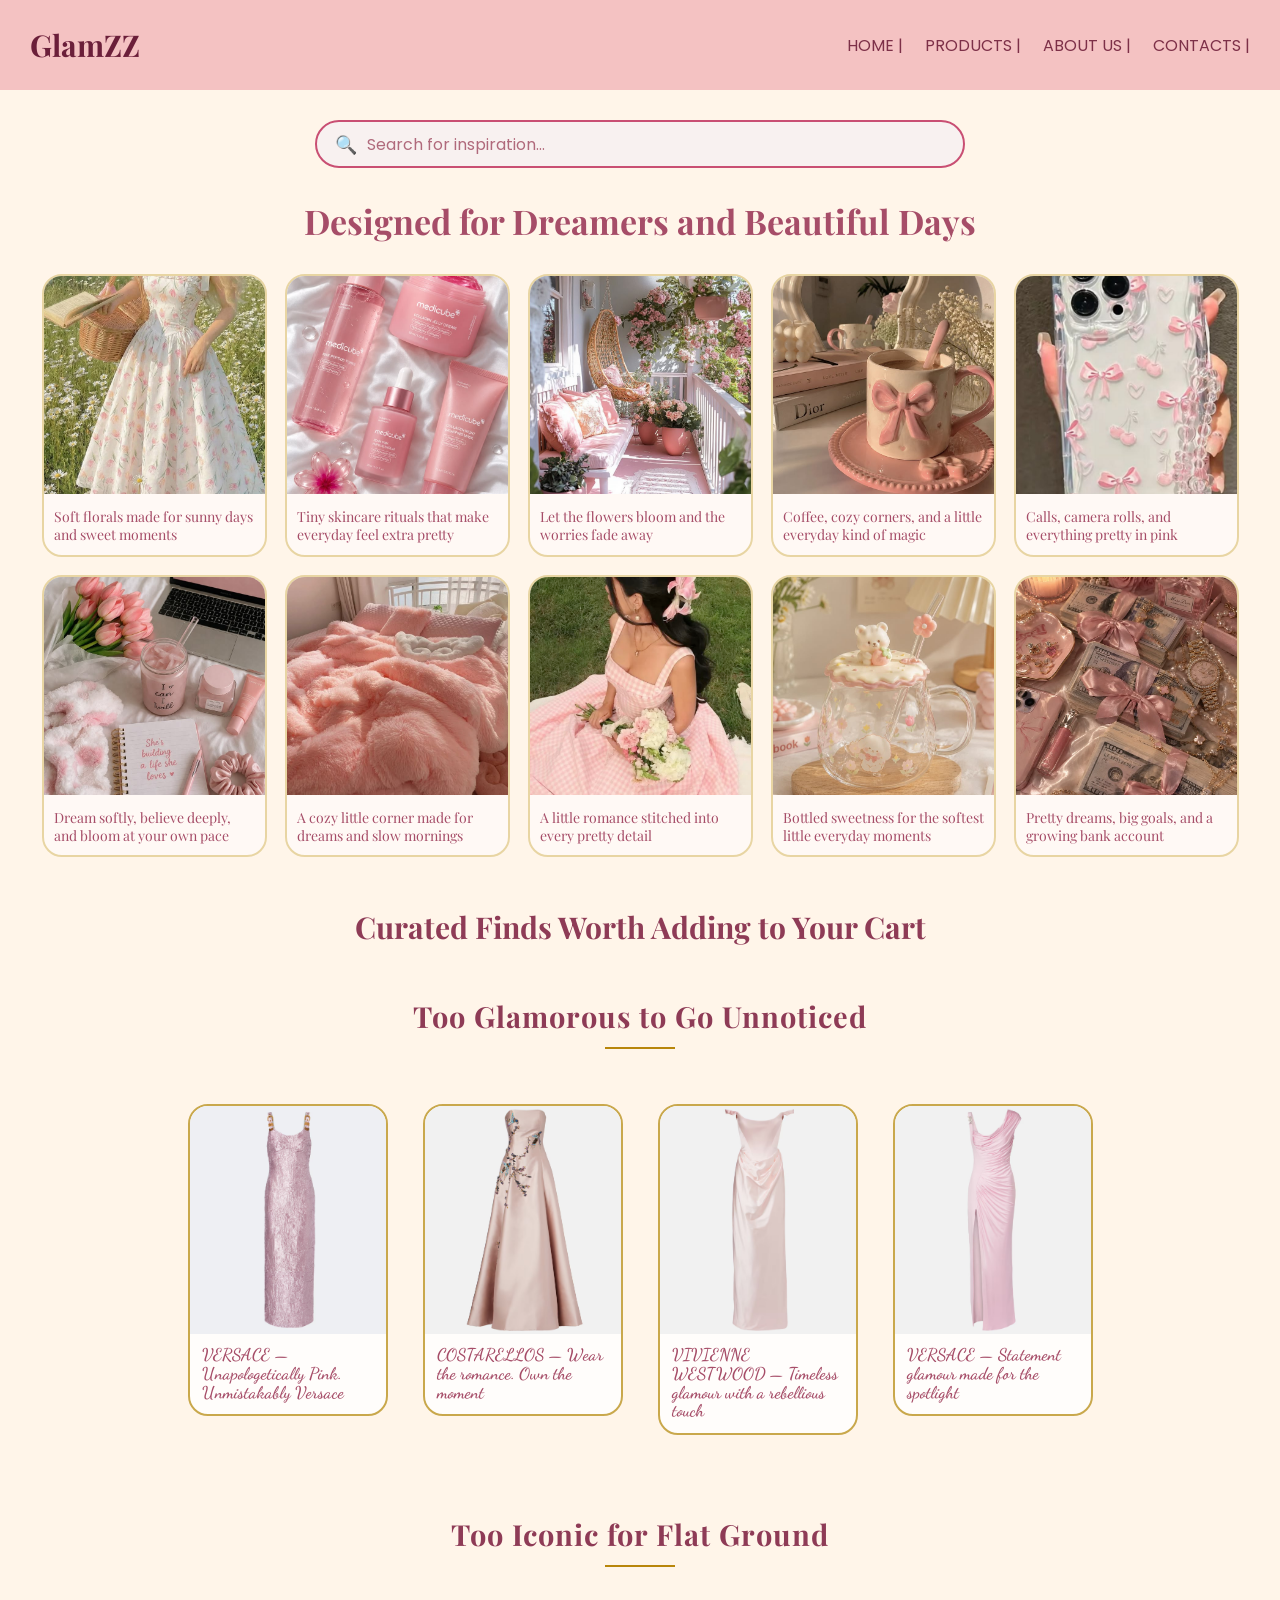
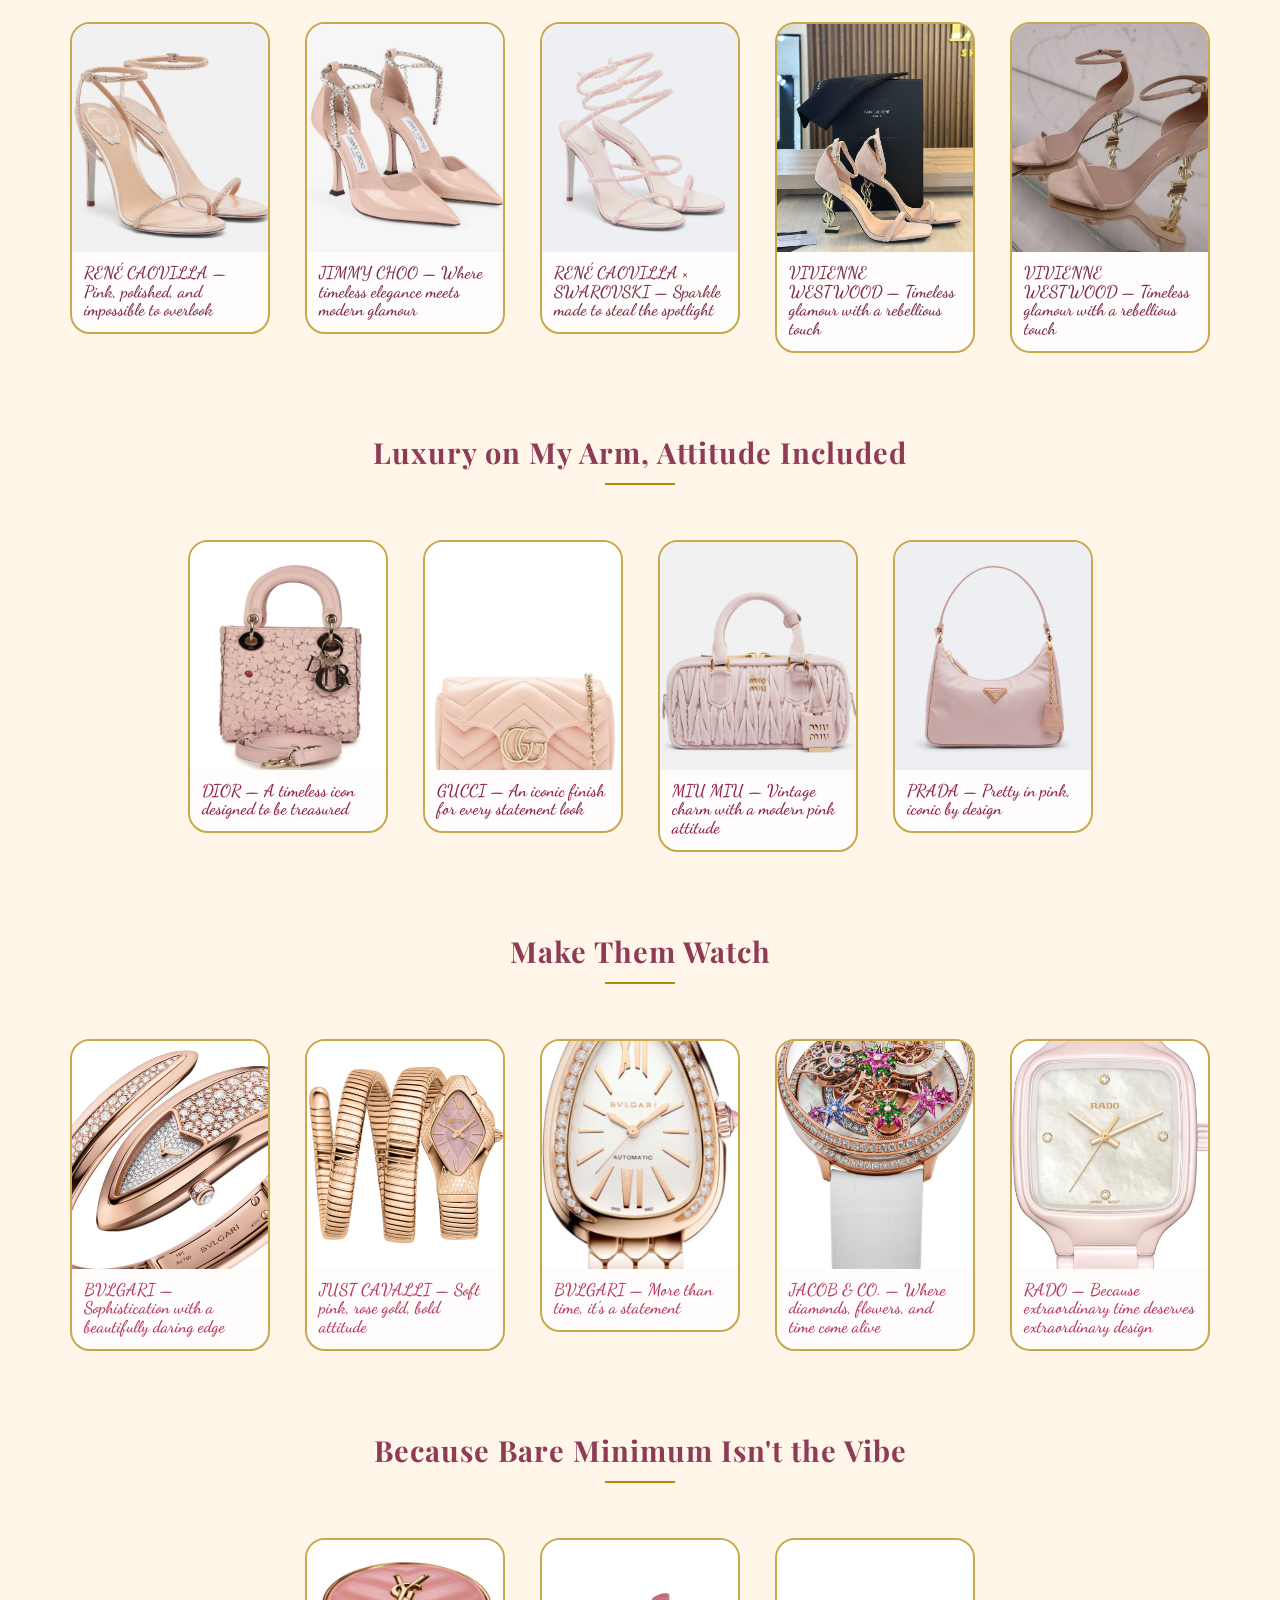
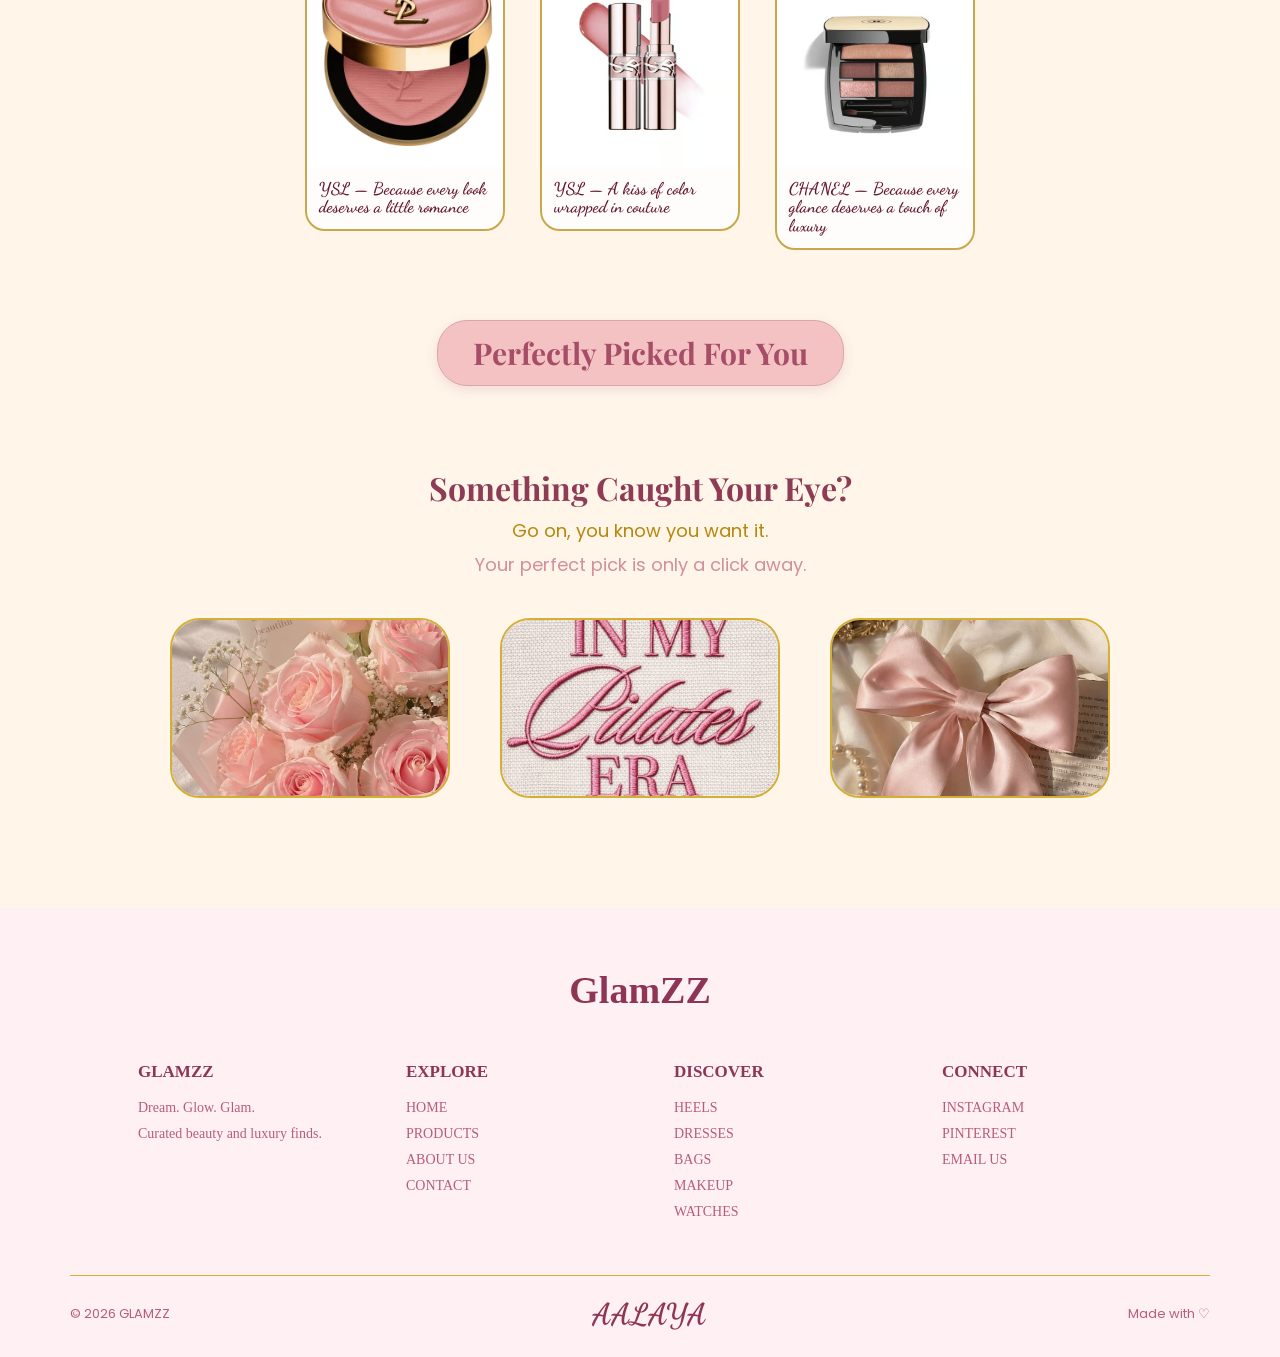
<file: index.html>
<!DOCTYPE html>
<html lang="en">

<head>
    <meta name="google-site-verification" content="qzleORcAEXyq2vEWY7UtbXTJsy2QsB6OEEQUpYZFQAw" />
    <meta charset="UTF-8">
    <meta name="viewport" content="width=device-width, initial-scale=1.0">

    <title>GlamZZ</title>

    <link rel="stylesheet" href="style.css">

    <link href="https://fonts.googleapis.com/css2?family=Playfair+Display:wght@400;600;700;900&family=Dancing+Script:wght@400;500;600;700&family=Allura&family=Bodoni+Moda:opsz,wght@6..96,700;6..96,900&family=Poppins:wght@300;400;500&display=swap" rel="stylesheet">
</head>

<body>

    <!-- NAVIGATION -->

    <div class="header">

        <nav>

            <h2>GlamZZ</h2>

            <ul>
                <li>HOME |</li>
                <li>PRODUCTS |</li>
                <li>ABOUT US |</li>
                <li>CONTACTS |</li>
            </ul>

        </nav>

    </div>


    <!-- SEARCH -->

    <div class="search-bar">

        <span>🔍</span>

        <input type="text" placeholder="Search for inspiration...">

    </div>


    <!-- MAIN HEADING -->

    <div class="heading">

        <h1>Designed for Dreamers and Beautiful Days</h1>

    </div>


    <!-- INSPIRATION IMAGES -->

    <div class="picture">

        <div class="one">
            <img src="images/1copy.jpeg">
            <p>Soft florals made for sunny days and sweet moments</p>
        </div>

        <div class="two">
            <img src="images/2 copy.jpeg">
            <p>Tiny skincare rituals that make everyday feel extra pretty</p>
        </div>

        <div class="three">
            <img src="images/3 copy.jpeg">
            <p>Let the flowers bloom and the worries fade away</p>
        </div>

        <div class="four">
            <img src="images/4 copy.jpeg">
            <p>Coffee, cozy corners, and a little everyday kind of magic</p>
        </div>

        <div class="five">
            <img src="images/5 copy.jpeg">
            <p>Calls, camera rolls, and everything pretty in pink</p>
        </div>

        <div class="six">
            <img src="images/9 copy.jpeg">
            <p>Dream softly, believe deeply, and bloom at your own pace</p>
        </div>

        <div class="seven">
            <img src="images/11 copy.jpeg">
            <p>A cozy little corner made for dreams and slow mornings</p>
        </div>

        <div class="eigth">
            <img src="images/12 copy.jpeg">
            <p>A little romance stitched into every pretty detail</p>
        </div>

        <div class="nine">
            <img src="images/13 copy.jpeg">
            <p>Bottled sweetness for the softest little everyday moments</p>
        </div>

        <div class="ten">
            <img src="images/16 copy.jpeg">
            <p>Pretty dreams, big goals, and a growing bank account</p>
        </div>

    </div>


    <!-- PRODUCT INTRO -->

    <div class="product-title">

        <h2>Curated Finds Worth Adding to Your Cart</h2>

    </div>


    <!-- ==================== DRESSES ==================== -->

    <h2 class="category-heading">
        Too Glamorous to Go Unnoticed
    </h2>


    <div class="purchase">


        <div class="product-card dress-card">

            <a href="https://www.mytheresa.com/int/en/women/versace-cady-satin-gown-pink-p01196002?dplink=true&utm_source=sea_pla&utm_medium=google&utm_campaign=google_sea">

                <img src="images/m11 copy.avif">

                <h4>
                    VERSACE — Unapologetically Pink. Unmistakably Versace
                </h4>

            </a>

        </div>


        <div class="product-card dress-card">

            <a href="https://www.mytheresa.com/int/en/women/costarellos-mavia-embellished-bustier-gown-pink-p01172742">

                <img src="images/m12 copy.avif">

                <h4>
                    COSTARELLOS — Wear the romance. Own the moment
                </h4>

            </a>

        </div>


        <div class="product-card dress-card">

            <a href="https://www.mytheresa.com/int/en/women/vivienne-westwood-satin-bustier-gown-pink-p01045797">

                <img src="images/m13 copy.avif">

                <h4>
                    VIVIENNE WESTWOOD — Timeless glamour with a rebellious touch
                </h4>

            </a>

        </div>


        <div class="product-card dress-card">

            <a href="https://www.mytheresa.com/int/en/women/versace-draped-one-shoulder-ruched-gown-pink-p01129219">

                <img src="images/m15 copy.avif">

                <h4>
                    VERSACE — Statement glamour made for the spotlight
                </h4>

            </a>

        </div>

    </div>



    <!-- ==================== HEELS ==================== -->

    <h2 class="category-heading">
        Too Iconic for Flat Ground
    </h2>


    <div class="heels">


        <div class="product-card heels-card">

            <a href="https://www.mytheresa.com/int/en/women/rene-caovilla-ellabrita-embellished-sandals-pink-p01188263">

                <img src="images/m16.avif">

                <h4>
                    RENÉ CAOVILLA — Pink, polished, and impossible to overlook
                </h4>

            </a>

        </div>


        <div class="product-card heels-card">

            <a href="https://luxe.ajio.com/jimmy-choo-stevie-100-patent-leather-pumps/p/410506576_110007">

                <img src="images/m17.webp">

                <h4>
                    JIMMY CHOO — Where timeless elegance meets modern glamour
                </h4>

            </a>

        </div>


        <div class="product-card heels-card">

            <a href="https://www.mytheresa.com/int/en/women/rene-caovilla-x-swarovski-cleo-embellished-leather-sandals-pink-p01224748">

                <img src="images/m18.avif">

                <h4>
                    RENÉ CAOVILLA × SWAROVSKI — Sparkle made to steal the spotlight
                </h4>

            </a>

        </div>


        <div class="product-card heels-card">

            <a href="https://www.ysl.com/en-en/ca/shop-women/shoes">

                <img src="images/m7.jpeg">

                <h4>
                    VIVIENNE WESTWOOD — Timeless glamour with a rebellious touch
                </h4>

            </a>

        </div>


        <div class="product-card heels-card">

            <a href="https://www.ysl.com/en-en/ca/shop-women/shoes">

                <img src="images/m8.jpeg">

                <h4>
                    VIVIENNE WESTWOOD — Timeless glamour with a rebellious touch
                </h4>

            </a>

        </div>

    </div>



    <!-- ==================== BAGS ==================== -->

    <h2 class="category-heading">
        Luxury on My Arm, Attitude Included
    </h2>


    <div class="bags">


        <div class="product-card bag-card">

            <a href="https://www.luxepolis.com/christian-dior-mini-lady-dior-bag">

                <img src="images/m19.avif">

                <h4>
                    DIOR — A timeless icon designed to be treasured
                </h4>

            </a>

        </div>


        <div class="product-card bag-card">

            <a href="https://www.cettire.com/in/products/gucci-gg-marmont-mini-shoulder-bag">

                <img src="images/m20.webp">

                <h4>
                    GUCCI — An iconic finish for every statement look
                </h4>

            </a>

        </div>


        <div class="product-card bag-card">

            <a href="https://www.mytheresa.com/int/en/women/miu-miu-arcadie-small-suede-top-handle-bag-pink-p01147479">

                <img src="images/m21.avif">

                <h4>
                    MIU MIU — Vintage charm with a modern pink attitude
                </h4>

            </a>

        </div>


        <div class="product-card bag-card">

            <a href="https://www.mytheresa.com/int/en/women/prada-prada-re-edition-2005-re-nylon-shoulder-bag-pink-p01213376">

                <img src="images/m22.avif">

                <h4>
                    PRADA — Pretty in pink, iconic by design
                </h4>

            </a>

        </div>

    </div>



    <!-- ==================== WATCHES ==================== -->

    <h2 class="category-heading">
        Make Them Watch
    </h2>


    <div class="watch">


        <div class="product-card watch-card">

            <a href="https://www.ethoswatches.com/product-bvlgari-serpenti-104205.html">

                <img src="images/m23.jpg">

                <h4>
                    BVLGARI — Sophistication with a beautifully daring edge
                </h4>

            </a>

        </div>


        <div class="product-card watch-card">

            <a href="https://www.helioswatchstore.com/just-cavalli-women-cristallo-square-light-pink-watches-jc1l307m0045.html">

                <img src="images/m24.jpg">

                <h4>
                    JUST CAVALLI — Soft pink, rose gold, bold attitude
                </h4>

            </a>

        </div>


        <div class="product-card watch-card">

            <a href="https://www.ethoswatches.com/product-bvlgari-serpenti-103899.html">

                <img src="images/m25.jpg">

                <h4>
                    BVLGARI — More than time, it's a statement
                </h4>

            </a>

        </div>


        <div class="product-card watch-card">

            <a href="https://www.ethoswatches.com/product-jacob-co-fleurs-de-jardin-af922-40-rd-ac-abalb.html">

                <img src="images/m26.jpg">

                <h4>
                    JACOB & CO. — Where diamonds, flowers, and time come alive
                </h4>

            </a>

        </div>


        <div class="product-card watch-card">

            <a href="https://www.ethoswatches.com/product-rado-true-square-r27181902.html">

                <img src="images/m27.jpg">

                <h4>
                    RADO — Because extraordinary time deserves extraordinary design
                </h4>

            </a>

        </div>

    </div>



    <!-- ==================== MAKEUP ==================== -->

    <h2 class="category-heading">
        Because Bare Minimum Isn't the Vibe
    </h2>


    <div class="makeup">


        <div class="product-card makeup-card">

            <a href="https://www.tirabeauty.com/product/ysl-make-me-blush-bold-blurring-blush-06-rose-haze-8-g-12068388">

                <img src="images/m28.avif">

                <h4>
                    YSL — Because every look deserves a little romance
                </h4>

            </a>

        </div>


        <div class="product-card makeup-card">

            <a href="https://www.caretobeauty.com/in/yves-saint-laurent-loveshine-candy-glow-sheer-shine-color-care-lip-balm/">

                <img src="images/m29.avif">

                <h4>
                    YSL — A kiss of color wrapped in couture
                </h4>

            </a>

        </div>


        <div class="product-card makeup-card">

            <a href="https://www.caretobeauty.com/in/yves-saint-laurent-loveshine-candy-glow-sheer-shine-color-care-lip-balm/">

                <img src="images/m30.avif">

                <h4>
                    CHANEL — Because every glance deserves a touch of luxury
                </h4>

            </a>

        </div>

    </div>



    <!-- PERFECTLY PICKED -->

    <div class="perfect-box">

        <h2 class="perfect">
            Perfectly Picked For You
        </h2>

    </div>



    <!-- FINAL SECTION -->

    <div class="last">


        <div class="last-heading">

            <h2>
                Something Caught Your Eye?
            </h2>

            <p class="gold">
                Go on, you know you want it.
            </p>

            <p>
                Your perfect pick is only a click away.
            </p>

        </div>


        <div class="boxes">


            <div class="pick-box1">
                <img src="images/a1.jpeg">
            </div>


            <div class="pick-box2">
                <img src="images/a3.jpeg">
            </div>


            <div class="pick-box3">
                <img src="images/a2.jpeg">
            </div>


        </div>

    </div>
<footer class="footer">

    <div class="footer-name">
        GlamZZ
    </div>

    <div class="footer-content">

        <div class="footer-box">
            <h3>GLAMZZ</h3>
            <p>Dream. Glow. Glam.</p>
            <p>Curated beauty and luxury finds.</p>
        </div>

        <div class="footer-box">
            <h3>EXPLORE</h3>
            <p>HOME</p>
            <p>PRODUCTS</p>
            <p>ABOUT US</p>
            <p>CONTACT</p>
        </div>

        <div class="footer-box">
            <h3>DISCOVER</h3>
            <p>HEELS</p>
            <p>DRESSES</p>
            <p>BAGS</p>
            <p>MAKEUP</p>
            <p>WATCHES</p>
        </div>

        <div class="footer-box">
            <h3>CONNECT</h3>
            <p>INSTAGRAM</p>
            <p>PINTEREST</p>
            <p>EMAIL US</p>
        </div>

    </div>

    <div class="footer-line"></div>

    <div class="footer-bottom">
        <p>© 2026 GLAMZZ</p>
        <h2>AALAYA</h2>
        <p>Made with ♡</p>
    </div>

</footer>

</body>

</html>
</file>
<file: style.css>
@import url('https://fonts.googleapis.com/css2?family=Playfair+Display:wght@400;600;700;900&family=Dancing+Script:wght@400;500;600;700&family=Allura&family=Bodoni+Moda:opsz,wght@6..96,700;6..96,900&family=Poppins:wght@300;400;500&display=swap');


* {
    margin: 0;
    padding: 0;
    box-sizing: border-box;
}

.footer {
    background-color: #FFF1F3;
    padding: 60px 70px 25px;
    margin-top: 50px;
    color: #8E3556;
}

.footer-name {
    text-align: center;
    font-family: Georgia, serif;
    font-size: 38px;
    font-weight: bold;
    color: #8E3556;
    margin-bottom: 50px;
}

.footer-content {
    display: flex;
    justify-content: space-evenly;
    text-align: left;
}

.footer-box {
    width: 200px;
}

.footer-box h3 {
    color: #8E3556;
    font-family: Georgia, serif;
    font-size: 17px;
    margin-bottom: 18px;
}

.footer-box p {
    color: #B85C78;
    font-family: Georgia, serif;
    font-size: 14px;
    margin: 10px 0;
}

.footer-box p:hover {
    color: #C89B3C;
    cursor: pointer;
}

.footer-line {
    height: 1px;
    background-color: #D4AF37;
    margin: 45px 0 20px;
}

.footer-bottom {
    display: flex;
    justify-content: space-between;
    align-items: center;
}

.footer-bottom p {
    color: #B85C78;
    font-size: 13px;
}

.footer-bottom h2 {
    color: #8E3556;
    font-family: "Dancing Script", cursive;
    font-size: 30px;

}
body {
    background-color: #FFF5E9;
    font-family: "Poppins", sans-serif;
}


/* ================= NAVIGATION ================= */

nav {
    background-color: #F4C2C2;
    color: #6B1F3A;
    padding: 25px 30px;
    display: flex;
    align-items: center;
}


nav h2 {
    font-family: "Playfair Display", serif;
    font-size: 30px;
}


nav ul {
    margin-left: auto;
    list-style: none;
}


nav li {
    display: inline;
    color: #7D3048;
    cursor: pointer;
    margin-left: 18px;
    font-family: "Poppins", sans-serif;
}


nav li:hover {
    color: #8B6914;
}


/* ================= SEARCH ================= */

.search-bar {
    width: 650px;
    height: 48px;

    margin: 30px auto;

    background-color: #F8F1F0;

    border: 2px solid #C94F73;

    border-radius: 25px;

    display: flex;
    align-items: center;

    padding: 0 18px;
}


.search-bar span {
    font-size: 18px;
    margin-right: 10px;
}


.search-bar input {
    border: none;
    outline: none;

    background: transparent;

    width: 100%;

    font-size: 16px;

    font-family: "Poppins", sans-serif;

    color: #64152F;
}


.search-bar input::placeholder {
    color: #B06A7C;
}


/* ================= MAIN HEADING ================= */

.heading {
    text-align: center;
    margin: 30px 0;
}


.heading h1 {
    color: #A64D68;

    font-family: "Playfair Display", serif;

    font-size: 34px;
}


/* ================= INSPIRATION CARDS ================= */

.picture {
    display: flex;

    gap: 18px;

    margin: 25px;

    justify-content: center;

    flex-wrap: wrap;
}


.one,
.two,
.three,
.four,
.five,
.six,
.seven,
.eigth,
.nine,
.ten {

    width: 225px;

    border: 2px solid #E8D5A3;

    border-radius: 20px;

    overflow: hidden;

    background-color: #FFF9F5;

    color: #A64D68;

    font-family: "Playfair Display", serif;

    font-size: 14px;

    line-height: 1.3;
}


.one img,
.two img,
.three img,
.four img,
.five img,
.six img,
.seven img,
.eigth img,
.nine img,
.ten img {

    width: 225px;

    height: 218px;

    object-fit: cover;
}


.one p,
.two p,
.three p,
.four p,
.five p,
.six p,
.seven p,
.eigth p,
.nine p,
.ten p {

    padding: 10px;
}


/* ================= PRODUCT TITLE ================= */

.product-title {
    text-align: center;

    margin: 50px 0 20px;
}


.product-title h2 {

    color: #8E3B56;

    font-family: "Playfair Display", serif;

    font-size: 30px;
}


/* ================= CATEGORY HEADINGS ================= */

.category-heading {

    text-align: center;

    color: #8E3B56;

    font-family: "Playfair Display", serif;

    font-size: 29px;

    letter-spacing: 1px;

    margin: 50px 0 25px;
}


.category-heading::after {

    content: "";

    display: block;

    width: 70px;

    height: 2px;

    background-color: #B8860B;

    margin: 12px auto 0;
}


/* ================= PRODUCT SECTIONS ================= */

.purchase,
.heels,
.bags,
.watch,
.makeup {

    display: flex;

    gap: 35px;

    margin: 20px;

    justify-content: center;

    align-items: flex-start;

    flex-wrap: wrap;

    background-color: #FFF5E9;

    padding: 30px;
}


/* ================= PRODUCT CARDS ================= */

.product-card {

    width: 200px;

    border: 2px solid #C9A84C;

    border-radius: 20px;

    overflow: hidden;

    background-color: #FFFDFB;

    font-family: "Dancing Script", cursive;

    font-size: 14px;

    line-height: 1.1;

    transition: transform 0.3s ease;
}


.product-card:hover {

    transform: translateY(-8px);

}


.product-card img {

    width: 200px;

    height: 228px;

    object-fit: cover;

    display: block;
}


.product-card h4 {

    padding: 12px;

    font-size: 17px;

    font-weight: 600;
}


.product-card a {

    text-decoration: none;
}


/* ================= PRODUCT COLORS ================= */


/* Dresses */

.dress-card a {

    color: #A64D68;
}


/* Heels */

.heels-card a {

    color: #7D3048;
}


/* Bags */

.bag-card a {

    color: #8F2448;
}


/* Watches */

.watch-card a {

    color: #B83B63;
}


/* Makeup */

.makeup-card a {

    color: #64152F;
}


/* ================= PERFECTLY PICKED ================= */

.perfect-box {

    text-align: center;

    margin: 40px 0;
}


.perfect {

    display: inline-block;

    background-color: #F4C2C2;

    color: #A64D68;

    font-family: "Playfair Display", serif;

    font-weight: 700;

    font-size: 30px;

    padding: 12px 35px;

    border: 1px solid #D8A7A7;

    border-radius: 30px;

    box-shadow: 0 4px 12px rgba(166, 77, 104, 0.15);
}


/* ================= FINAL SECTION ================= */

.last {

    width: 100%;

    background-color: #FFF5E9;

    padding: 40px 0 60px;
}


.last-heading {

    text-align: center;

    width: 100%;

    margin-bottom: 40px;
}


.last-heading h2 {

    color: #8E3B56;

    font-family: "Playfair Display", serif;

    font-size: 32px;

    margin-bottom: 8px;
}


.last-heading p {

    color: #D28F9C;

    font-size: 18px;

    margin: 7px;
}


.last-heading .gold {

    color: #B8860B;
}


/* ================= FINAL IMAGE BOXES ================= */

.boxes {

    width: 100%;

    display: flex;

    flex-direction: row;

    justify-content: center;

    align-items: center;

    gap: 50px;

    flex-wrap: wrap;
}


.pick-box1,
.pick-box2,
.pick-box3 {

    width: 280px;

    height: 180px;

    border: 2px solid #D4AF37;

    border-radius: 30px;

    overflow: hidden;

    flex-shrink: 0;
}


.pick-box1 img,
.pick-box2 img,
.pick-box3 img {

    width: 100%;

    height: 100%;

    object-fit: cover;

    display: block;
}
</file>
